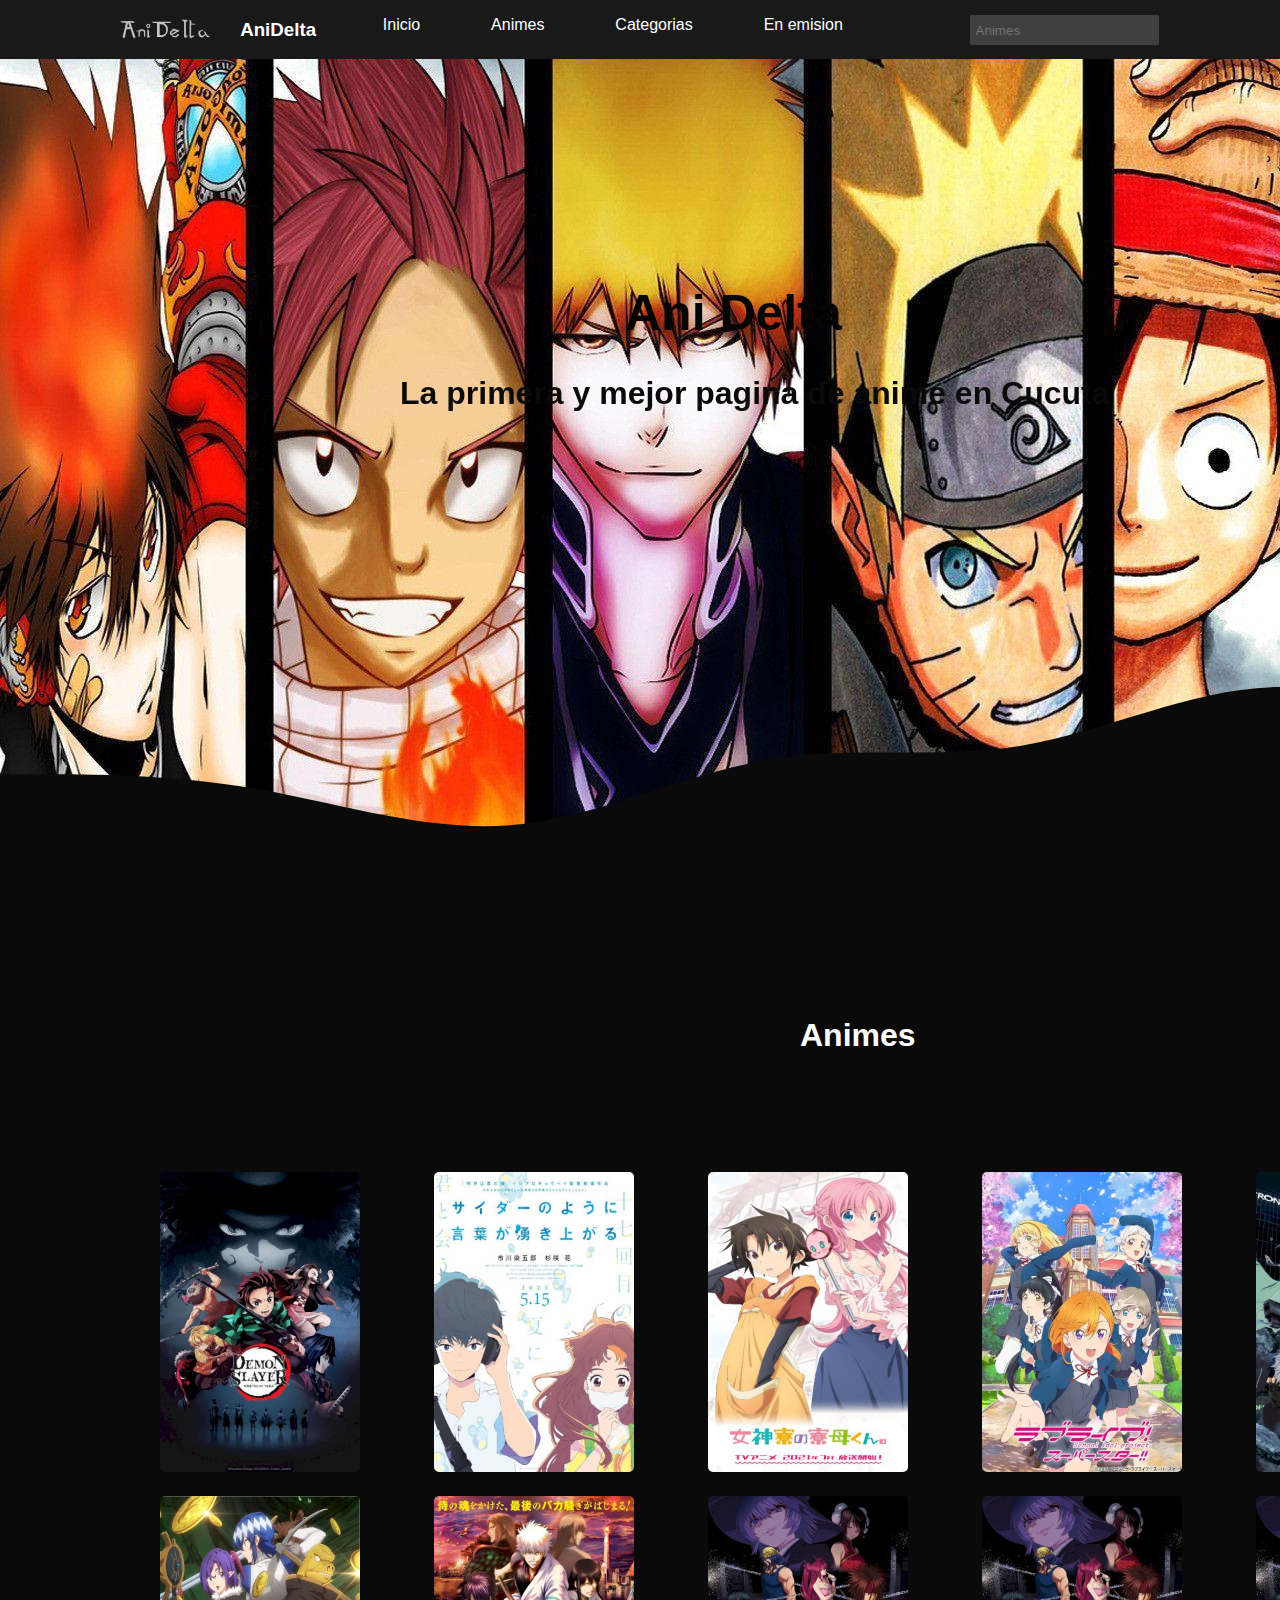
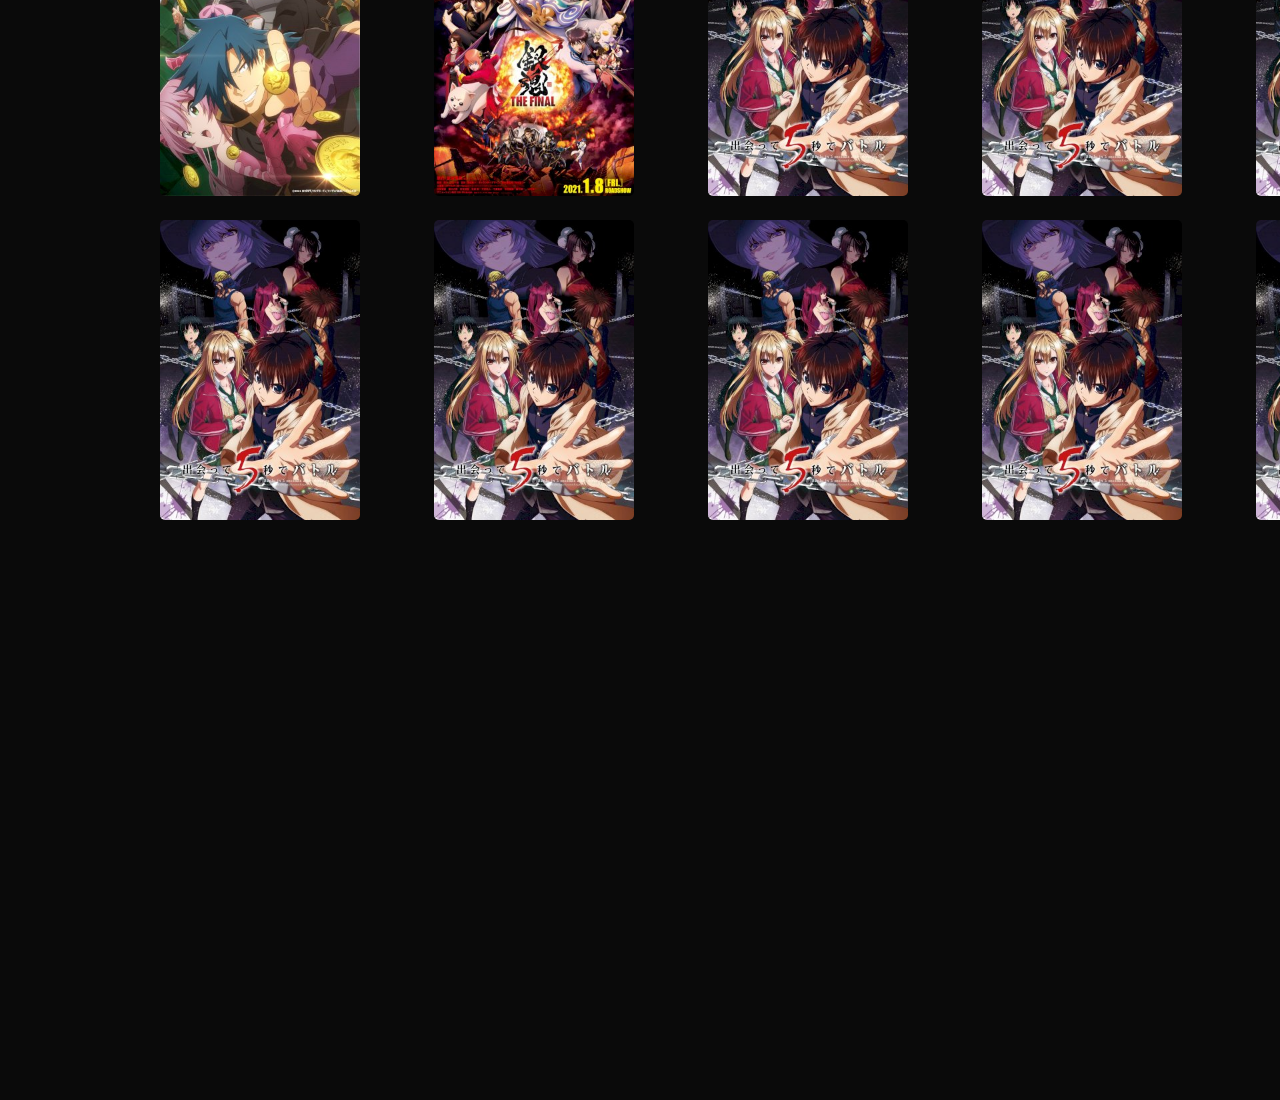
<file: index.html>
<!DOCTYPE html>
<html lang="en">
<head>
	<meta charset="UTF-8">
	<meta name="viewport" content="width=device-width, initial-scale=1.0">
	<link rel="stylesheet" href="https://use.fontawesome.com/releases/v5.15.3/css/all.css" integrity="sha384-SZXxX4whJ79/gErwcOYf+zWLeJdY/qpuqC4cAa9rOGUstPomtqpuNWT9wdPEn2fk" crossorigin="anonymous">
	<link rel="stylesheet" href="css/styles.css">
	<title>Anime gratis-AniDelta</title>
</head>
<body>
	<header>
		<div class="cabeza">
			<img src="img/LOGO.png" class="logoImg">
			<h3>AniDelta</h3>	
			<ul>
				<li><a href="#">Inicio</a></li>
				<li><a href="#">Animes</a></li>
				<li><a href="#">Categorias</a></li>
				<li><a href="#">En emision</a></li>
			</ul>

			<div class="search">
				<input type="search" name="Search" id="search" placeholder="Animes">
				<i class="fas fa-search" id="boton"></i>
			</div>
		</div>
	</header>
	
	<div class="entrada">
		<img src="img/485940.jpg"> 
		<h1 class="name"><span>Ani</span> Delta</h1>
		<h2>La primera y mejor pagina de anime en Cucuta</h2>
		<svg id="wave" style="transform:rotate(0deg); transition: 0.3s" viewBox="0 0 1440 490" version="1.1" xmlns="http://www.w3.org/2000/svg"><defs><linearGradient id="sw-gradient-0" x1="0" x2="0" y1="1" y2="0"><stop stop-color="rgba(10, 10, 10, 1)" offset="0%"></stop><stop stop-color="rgba(10, 10, 10, 1)" offset="100%"></stop></linearGradient></defs><path style="transform:translate(0, 0px); opacity:1" fill="url(#sw-gradient-0)" d="M0,196L48,196C96,196,192,196,288,212.3C384,229,480,261,576,253.2C672,245,768,196,864,179.7C960,163,1056,180,1152,163.3C1248,147,1344,98,1440,98C1536,98,1632,147,1728,155.2C1824,163,1920,131,2016,122.5C2112,114,2208,131,2304,155.2C2400,180,2496,212,2592,220.5C2688,229,2784,212,2880,204.2C2976,196,3072,196,3168,163.3C3264,131,3360,65,3456,106.2C3552,147,3648,294,3744,302.2C3840,310,3936,180,4032,171.5C4128,163,4224,278,4320,326.7C4416,376,4512,359,4608,359.3C4704,359,4800,376,4896,367.5C4992,359,5088,327,5184,302.2C5280,278,5376,261,5472,261.3C5568,261,5664,278,5760,294C5856,310,5952,327,6048,326.7C6144,327,6240,310,6336,253.2C6432,196,6528,98,6624,114.3C6720,131,6816,261,6864,326.7L6912,392L6912,490L6864,490C6816,490,6720,490,6624,490C6528,490,6432,490,6336,490C6240,490,6144,490,6048,490C5952,490,5856,490,5760,490C5664,490,5568,490,5472,490C5376,490,5280,490,5184,490C5088,490,4992,490,4896,490C4800,490,4704,490,4608,490C4512,490,4416,490,4320,490C4224,490,4128,490,4032,490C3936,490,3840,490,3744,490C3648,490,3552,490,3456,490C3360,490,3264,490,3168,490C3072,490,2976,490,2880,490C2784,490,2688,490,2592,490C2496,490,2400,490,2304,490C2208,490,2112,490,2016,490C1920,490,1824,490,1728,490C1632,490,1536,490,1440,490C1344,490,1248,490,1152,490C1056,490,960,490,864,490C768,490,672,490,576,490C480,490,384,490,288,490C192,490,96,490,48,490L0,490Z"></path></svg>
	</div>


	<div class="Animes">
		<h1>Animes</h1>
		<div class="animes">
			<div><p>Kimetsu no Yaiba</p><a href="animes/Kimetsu/kimetsuS.html"><img src="img/Animes/kimetsu-no-yaiba.jpg"></a></div>
			<div><p>Kimetsu no Yaiba</p><img src="img/Animes/cider-no-you-ni-kotoba-ga-wakiagaru.jpg"></div>
			<div><p>Kimetsu no Yaiba</p><img src="img/Animes/megami-ryou-no-ryoubo-kun.jpg" alt=""></div>
			<div><p>Kimetsu no Yaiba</p><img src="img/Animes/love-live-superstar.jpg" alt=""></div>
			<div><p>Kimetsu no Yaiba</p><img src="img/Animes/night-head-2041.jpg" alt=""></div>
			<div><p>Kimetsu no Yaiba</p><img src="img/Animes/meikyuu-black-company.jpg" alt=""></div>
			<div><p>Kimetsu no Yaiba</p><img src="img/Animes/gintama-the-final.jpg" alt=""></div>
			<div><p>Kimetsu no Yaiba</p><img src="img/Animes/deatte-5-byou-de-battle.jpg" alt=""></div>
			<div><p>Kimetsu no Yaiba</p><img src="img/Animes/deatte-5-byou-de-battle.jpg" alt=""></div>
			<div><p>Kimetsu no Yaiba</p><img src="img/Animes/deatte-5-byou-de-battle.jpg" alt=""></div>
			<div><p>Kimetsu no Yaiba</p><img src="img/Animes/deatte-5-byou-de-battle.jpg" alt=""></div>
			<div><p>Kimetsu no Yaiba</p><img src="img/Animes/deatte-5-byou-de-battle.jpg" alt=""></div>
			<div><p>Kimetsu no Yaiba</p><img src="img/Animes/deatte-5-byou-de-battle.jpg" alt=""></div>
			<div><p>Kimetsu no Yaiba</p><img src="img/Animes/deatte-5-byou-de-battle.jpg" alt=""></div>
			<div><p>Kimetsu no Yaiba</p><img src="img/Animes/deatte-5-byou-de-battle.jpg" alt=""></div>
		</div>
	</div>
	

</body>
</html>
</file>
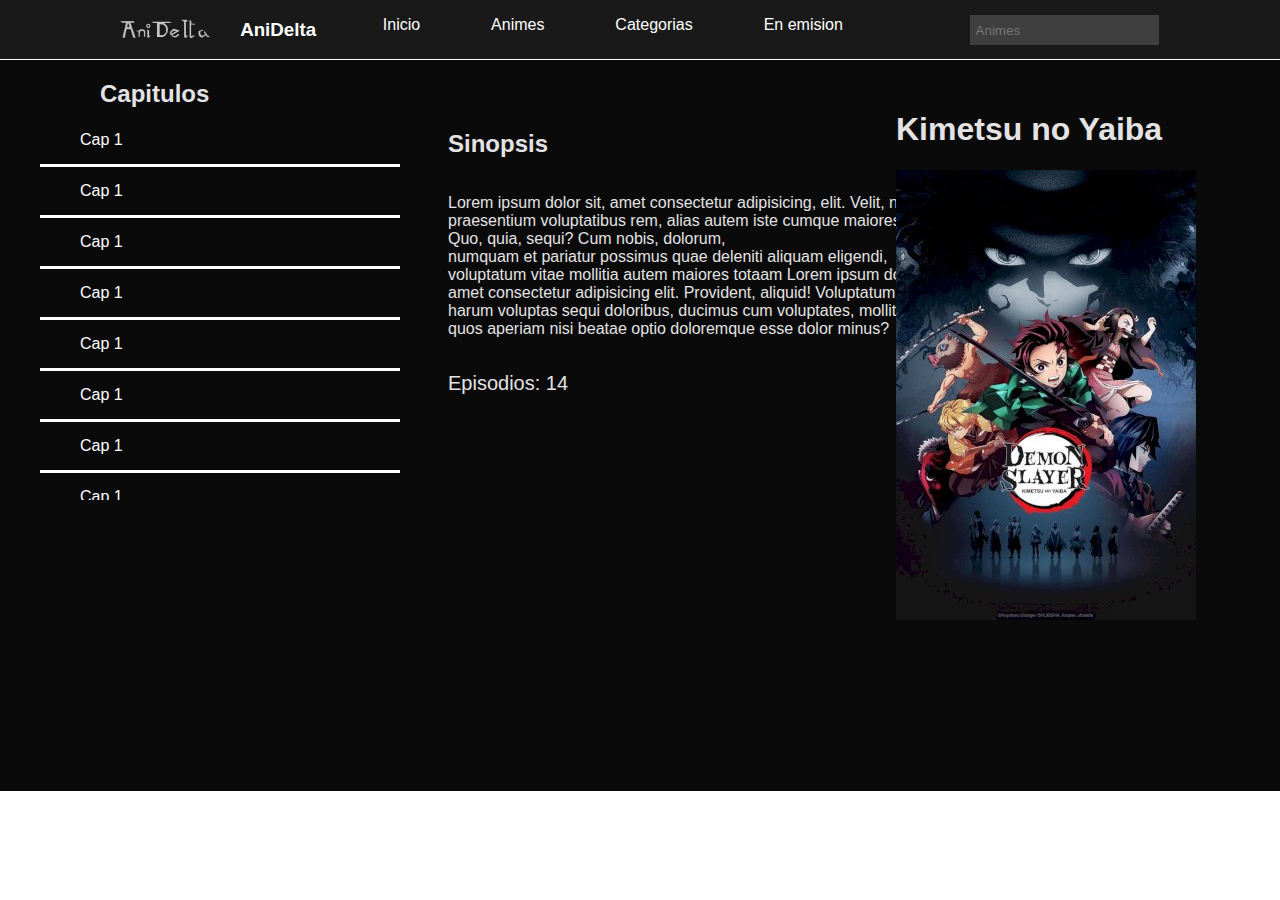
<file: animes/Kimetsu/kimetsuS.html>
<!DOCTYPE html>
<html lang="en">
<head>
	<meta charset="UTF-8">
	<meta name="viewport" content="width=device-width, initial-scale=1.0">
	<title>Kimetsu no yaiba</title>
	<link rel="stylesheet" type="text/css" href="../../css/header.css">
	<link rel="stylesheet" href="https://use.fontawesome.com/releases/v5.15.3/css/all.css" integrity="sha384-SZXxX4whJ79/gErwcOYf+zWLeJdY/qpuqC4cAa9rOGUstPomtqpuNWT9wdPEn2fk" crossorigin="anonymous">
	<link rel="stylesheet" type="text/css" href="../../css/plantillaAnimes.css">
</head>
<body>
	<header>
		<div class="cabeza">
			<img src="../../img/LOGO.png" class="logoImg">
			<h3>AniDelta</h3>	
			<ul>
				<li><a href="../../index.html">Inicio</a></li>
				<li><a href="#">Animes</a></li>
				<li><a href="#">Categorias</a></li>
				<li><a href="#">En emision</a></li>
			</ul>

			<div class="search">
				<input type="search" name="Search" id="search" placeholder="Animes">
				<i class="fas fa-search" id="boton"></i>
			</div>
		</div>
	</header>

	<div class="container">

		<div class="sinopsis">
			<h2>Sinopsis</h2>
			<p>
				Lorem ipsum dolor sit, amet consectetur adipisicing, elit. Velit, nihil et praesentium voluptatibus rem, alias autem iste cumque maiores ipsa? Quo, quia, sequi? Cum nobis, dolorum, <br>numquam et pariatur possimus quae deleniti aliquam eligendi, voluptatum vitae mollitia autem maiores totaam Lorem ipsum dolor sit amet consectetur adipisicing elit. Provident, aliquid! Voluptatum eos harum voluptas sequi doloribus, ducimus cum voluptates, mollitia, aut quos aperiam nisi beatae optio doloremque esse dolor minus?
			</p>
			<br>
			<label style="font-size: 20px;">Episodios: 14</label>
		</div>
		
		<div class="img">
			<h1>Kimetsu no Yaiba</h1>
			<img src="../../img/Animes/kimetsu-no-yaiba.jpg" alt="">
		</div>

		<div class="caps">
			<h2>Capitulos</h2>
			<div class="capi">
			<ul>
				<a href="#">
					<li>
						<i class="fas fa-play" style="margin-right: 25px;">	</i>
						Cap 1
					</li>
				</a>
				<a href="#">
					<li>
						<i class="fas fa-play" style="margin-right: 25px;">	</i>
						Cap 1
					</li>
				</a>
				<a href="#">
					<li>
						<i class="fas fa-play" style="margin-right: 25px;">	</i>
						Cap 1
					</li>
				</a>
				<a href="#">
					<li>
						<i class="fas fa-play" style="margin-right: 25px;">	</i>
						Cap 1
					</li>
				</a>
				<a href="#">
					<li>
						<i class="fas fa-play" style="margin-right: 25px;">	</i>
						Cap 1
					</li>
				</a>
				<a href="#">
					<li>
						<i class="fas fa-play" style="margin-right: 25px;">	</i>
						Cap 1
					</li>
				</a>
				<a href="#">
					<li>
						<i class="fas fa-play" style="margin-right: 25px;">	</i>
						Cap 1
					</li>
				</a>
				<a href="#">
					<li>
						<i class="fas fa-play" style="margin-right: 25px;">	</i>
						Cap 1
					</li>
				</a>
				<a href="#">
					<li>
						<i class="fas fa-play" style="margin-right: 25px;">	</i>
						Cap 1
					</li>
				</a>
				<a href="#">
					<li>
						<i class="fas fa-play" style="margin-right: 25px;">	</i>
						Cap 1
					</li>
				</a>
				<a href="#">
					<li>
						<i class="fas fa-play" style="margin-right: 25px;">	</i>
						Cap 1
					</li>
				</a>
				<a href="#">
					<li>
						<i class="fas fa-play" style="margin-right: 25px;">	</i>
						Cap 1
					</li>
				</a>
			</ul>				
			</div>
		</div>
	</div>

</body>
</html>
</file>
<file: css/styles.css>
*{
	box-sizing: border-box;
	font-family: sans-serif;
}
a{
	text-decoration: none;
	color: #fff;
}

.cabeza{
	display: flex;
	position: fixed;
	flex-direction: row;
	justify-content: space-around;
	background-color: #191919;
	width: 100%;
	top: 0;
	left: 0;
	color: #fff;
	z-index: 3
}

.logoImg{
	object-fit: scale-down;
	width: 100px;
	margin-left: -100p
}

.cabeza ul li{
	list-style: none;
	font-family: sans-serif;
	transition: all .5s ease-in-out;
}
.cabeza ul li:hover{
	font-size: 18px;
}

.cabeza ul{
	display: flex;
	justify-content: space-between;
	width: 500px;
	margin-left: -200px;
}

.cabeza h3{
	font-family: sans-serif;
	margin-left: -200px;
}

.cabeza .search{
	margin-top: 15px;
	margin-left: -100px;
	display: flex;
}
.cabeza .search input{
	width: 100%;
	border: 1px solid #3f3f3f;
	padding: 5px;
	height: 30px;
	background-color: #3f3f3f;
	outline: none;
	color: #fff;
}

.cabeza .search input:focus{
	color: #d8d8d8;
}

#boton {
	color: #fff;
	cursor: pointer;
	font-size: 20px;
	margin-top: 5px;
	margin-left: 8px;
}

.entrada{
	width: 100%;
	height: 1000px;
	overflow: hidden;
	position: absolute;
	top: 0;
	left: 0;
	z-index: -1;
}

.entrada h1{
	position: absolute;
	top: 250px;
	z-index: 2;
	color: #050505;
	font-family: sans-serif;
	left: 12.5em;
	font-size: 50px;

}


.entrada h1:hover{
	  color: #fff;
	text-shadow: 0 0 10px #0a0a0a,
				 0 0 20px #0a0a0a, 
				 0 0 40px #0a0a0a;
}
.entrada h1 span{
	transition: all 1s ease;
}

.entrada h1:hover span{
	margin-left: -30px;
}

.entrada h2{
	position: absolute;
	top: 350px;
	z-index: 2;
	color: #0a0a0a;
	font-family: sans-serif;
	left: 12.5em;
	animation: text-shadow 8.5s ease-in-out 2;
	font-size: 2em;
	font-weight: 900;
	line-height: 1;
}
@keyframes text-shadow {
    0% {  
        transform: translateY(0);
        text-shadow: 
            0 0 0 #0c2ffb, 
            0 0 0 #2cfcfd, 
            0 0 0 #fb203b, 
            0 0 0 #fefc4b;
    }

    20% {  
        transform: translateY(-1em);
        text-shadow: 
            0 0.125em 0 #0c2ffb, 
            0 0.25em 0 #2cfcfd, 
            0 -0.125em 0 #fb203b, 
            0 -0.25em 0 #fefc4b;
    }

    40% {  
        transform: translateY(0.5em);
        text-shadow: 
            0 -0.0625em 0 #0c2ffb, 
            0 -0.125em 0 #2cfcfd, 
            0 0.0625em 0 #fb203b, 
            0 0.125em 0 #fefc4b;
    }
    
   60% {
        transform: translateY(-0.25em);
        text-shadow: 
            0 0.03125em 0 #0c2ffb, 
            0 0.0625em 0 #2cfcfd, 
            0 -0.03125em 0 #fb203b, 
            0 -0.0625em 0 #fefc4b;
    }

    80% {  
        transform: translateY(0);
        text-shadow: 
            0 0 0 #0c2ffb, 
            0 0 0 #2cfcfd, 
            0 0 0 #fb203b, 
            0 0 0 #fefc4b;
    }
}


.entrada img{
	object-fit: cover;
	position: fixed;
	z-index: -1;

}

.entrada svg{
	position: absolute;
	top: 600px;
}

.Animes{
	width: 100%;
	height: 1800px;
	background-color: #0a0a0a;
	position: absolute;
	top: 900px;
	left: 0;
}

.Animes h1{
	color: #fff;
	position: absolute;
	top: 3em;
	left: 25em;
}

.animes img{
	object-fit: scale-down;
	width: 200px;
	cursor: pointer;
	border-radius: 5px;
}

.animes div:hover{
	transform: scale(.8);
}
.animes p{
	display: block;
	color: #FFE6E6;
	font-size: 15px;
	transition: all .25s ease;
	opacity: 0;
	margin: auto;
	padding: 0 10px 15px 30px;
}

.animes div:hover p{
	opacity: 1;
}


.animes div{
	width: 200px;
	height: 300px;
	transition: all .25s ease-in-out;
}
.animes{
	width: 80%;
	margin-top: 15rem;
	margin-left: 10rem;

	display: grid;
	grid-template-columns: 250px 250px 250px 250px 250px;
	grid-template-rows: 300px 300px;

	grid-gap: 1.5rem;
}
</file>
<file: css/header.css>
*{
	box-sizing: border-box;
	font-family: sans-serif;
}
a{
	text-decoration: none;
	color: #fff;
}

.cabeza{
	display: flex;
	position: fixed;
	flex-direction: row;
	justify-content: space-around;
	background-color: #191919;
	width: 100%;
	top: 0;
	left: 0;
	color: #fff;
}

.logoImg{
	object-fit: scale-down;
	width: 100px;
	margin-left: -100p
}

.cabeza ul li{
	list-style: none;
	font-family: sans-serif;
	transition: all .5s ease-in-out;
}
.cabeza ul li:hover{
	font-size: 18px;
}

.cabeza ul{
	display: flex;
	justify-content: space-between;
	width: 500px;
	margin-left: -200px;
}

.cabeza h3{
	font-family: sans-serif;
	margin-left: -200px;
}

.cabeza .search{
	margin-top: 15px;
	margin-left: -100px;
	display: flex;
}
.cabeza .search input{
	width: 100%;
	border: 1px solid #3f3f3f;
	padding: 5px;
	height: 30px;
	background-color: #3f3f3f;
	outline: none;
	color: #fff;
}

.cabeza .search input:focus{
	color: #d8d8d8;
}

#boton {
	color: #fff;
	cursor: pointer;
	font-size: 20px;
	margin-top: 5px;
	margin-left: 8px;
}
</file>
<file: css/plantillaAnimes.css>
*{
	box-sizing: border-box;
	font-family: sans-serif;

}
a{
	text-decoration: none;
}

li{
	list-style: none;
}

.container{
	width: 100%;
	height: 731px;
	background-color: #0a0a0a;
	position: absolute;
	top: 60px;
	left: 0;
	z-index: -1;
	color: #e3e3e3;
}

.sinopsis{
	display: flex;
	flex-direction: column;
	width: 500px;
	position: absolute;
	top: 50px;
	left: 35%;
}

.img{
	display: flex;
	flex-direction: column;
	position: absolute;
	top: 30px;
	left: 70%;

}

.capi{
	display: flex;
	position: absolute;
	flex-direction: column;
	width: 400px;
	margin-top: 2.5rem;
	max-height: 400px;
	overflow-x: auto;
}
.caps ul li{
	padding: 15px;
	border-bottom: solid;
}
.caps ul li:hover{
	background-color: #252525;
}
.caps ul li a::before{
	font-family: sans-serif;
}
.caps h2{
	position: absolute;
	left: 100px;
}
</file>
